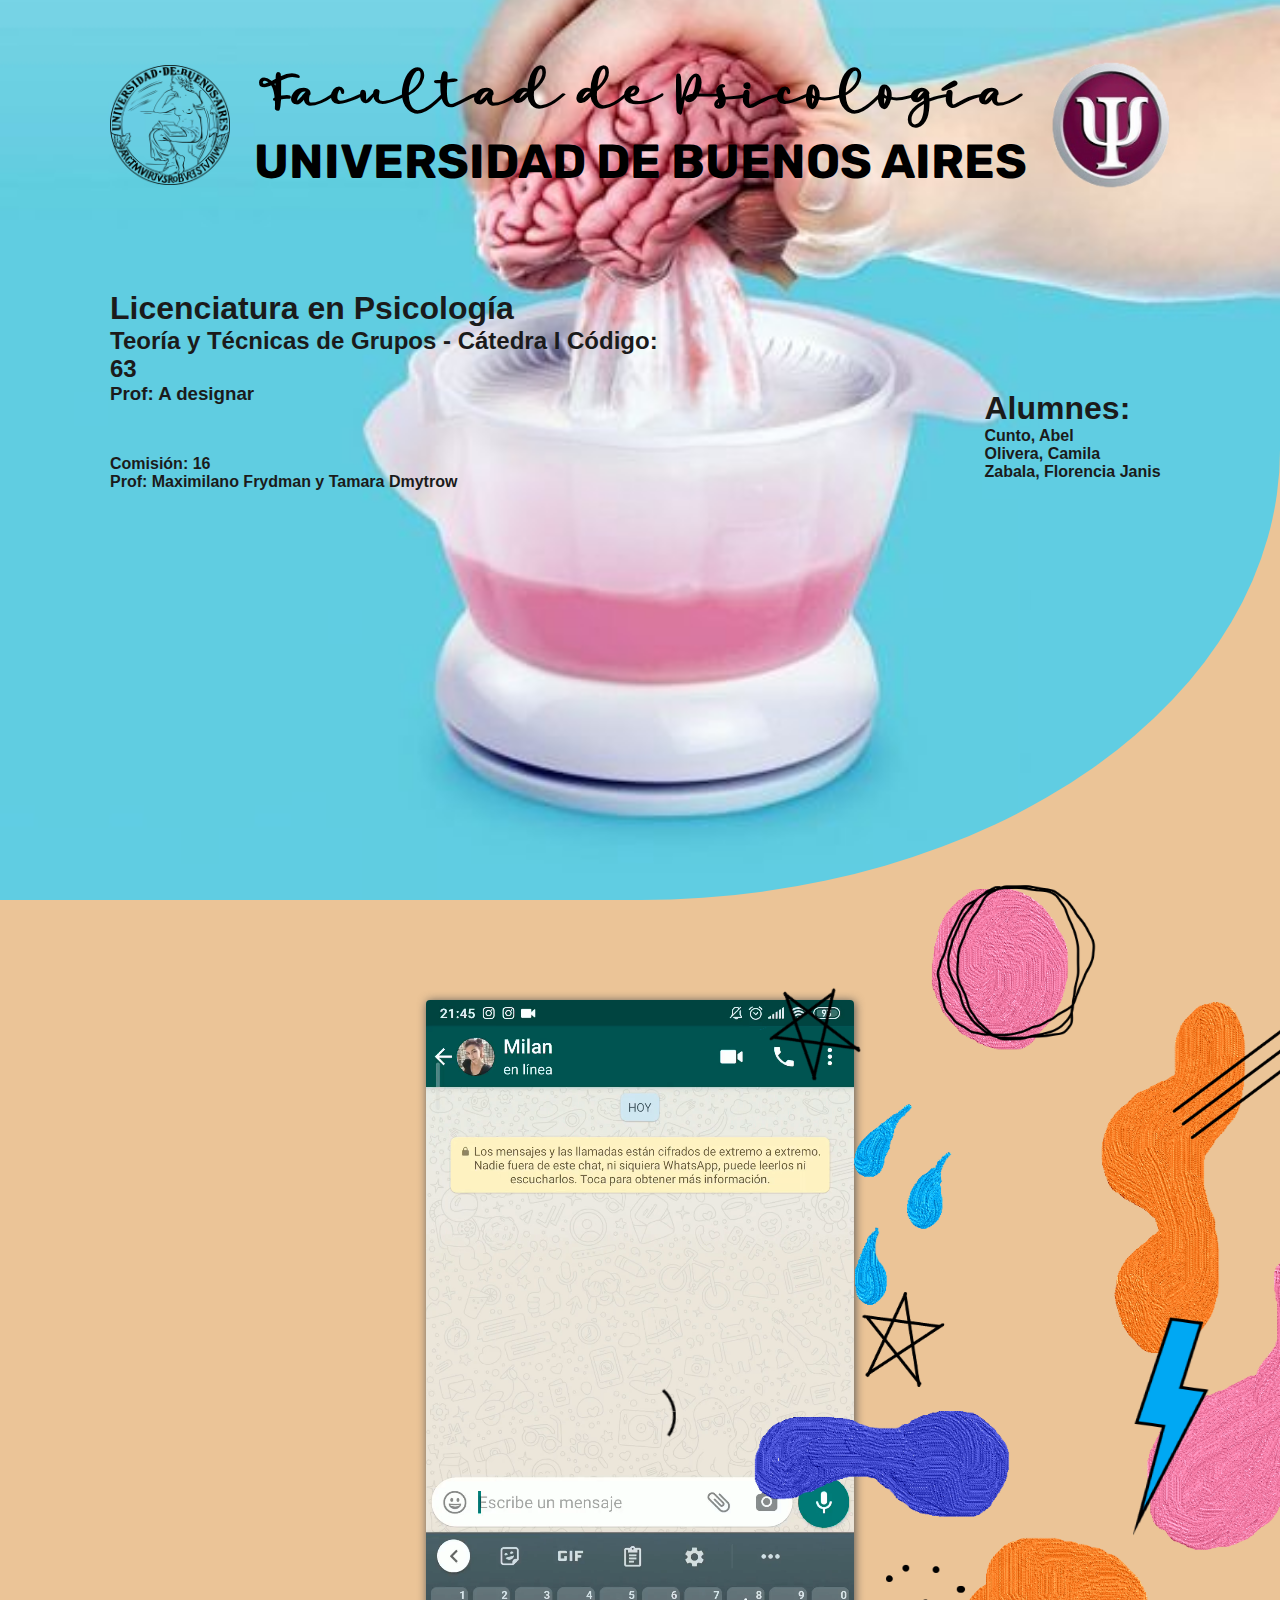
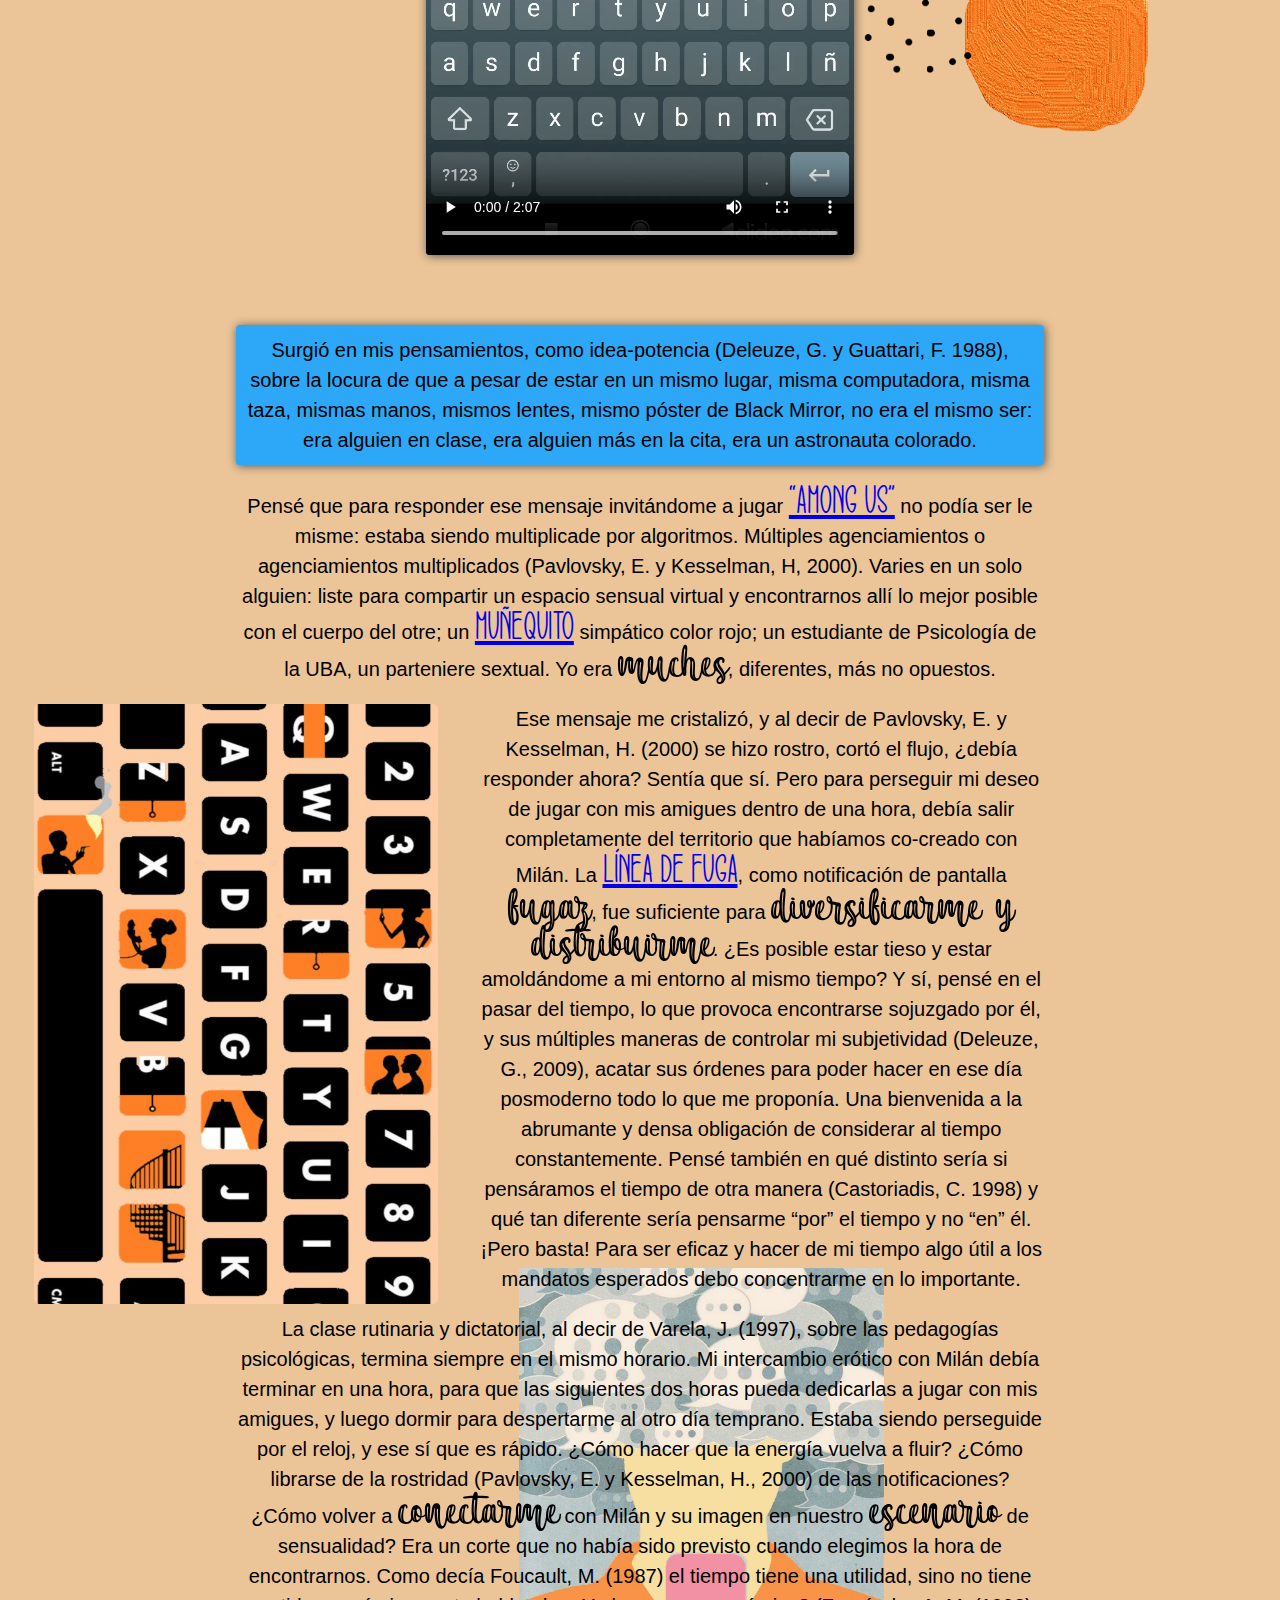
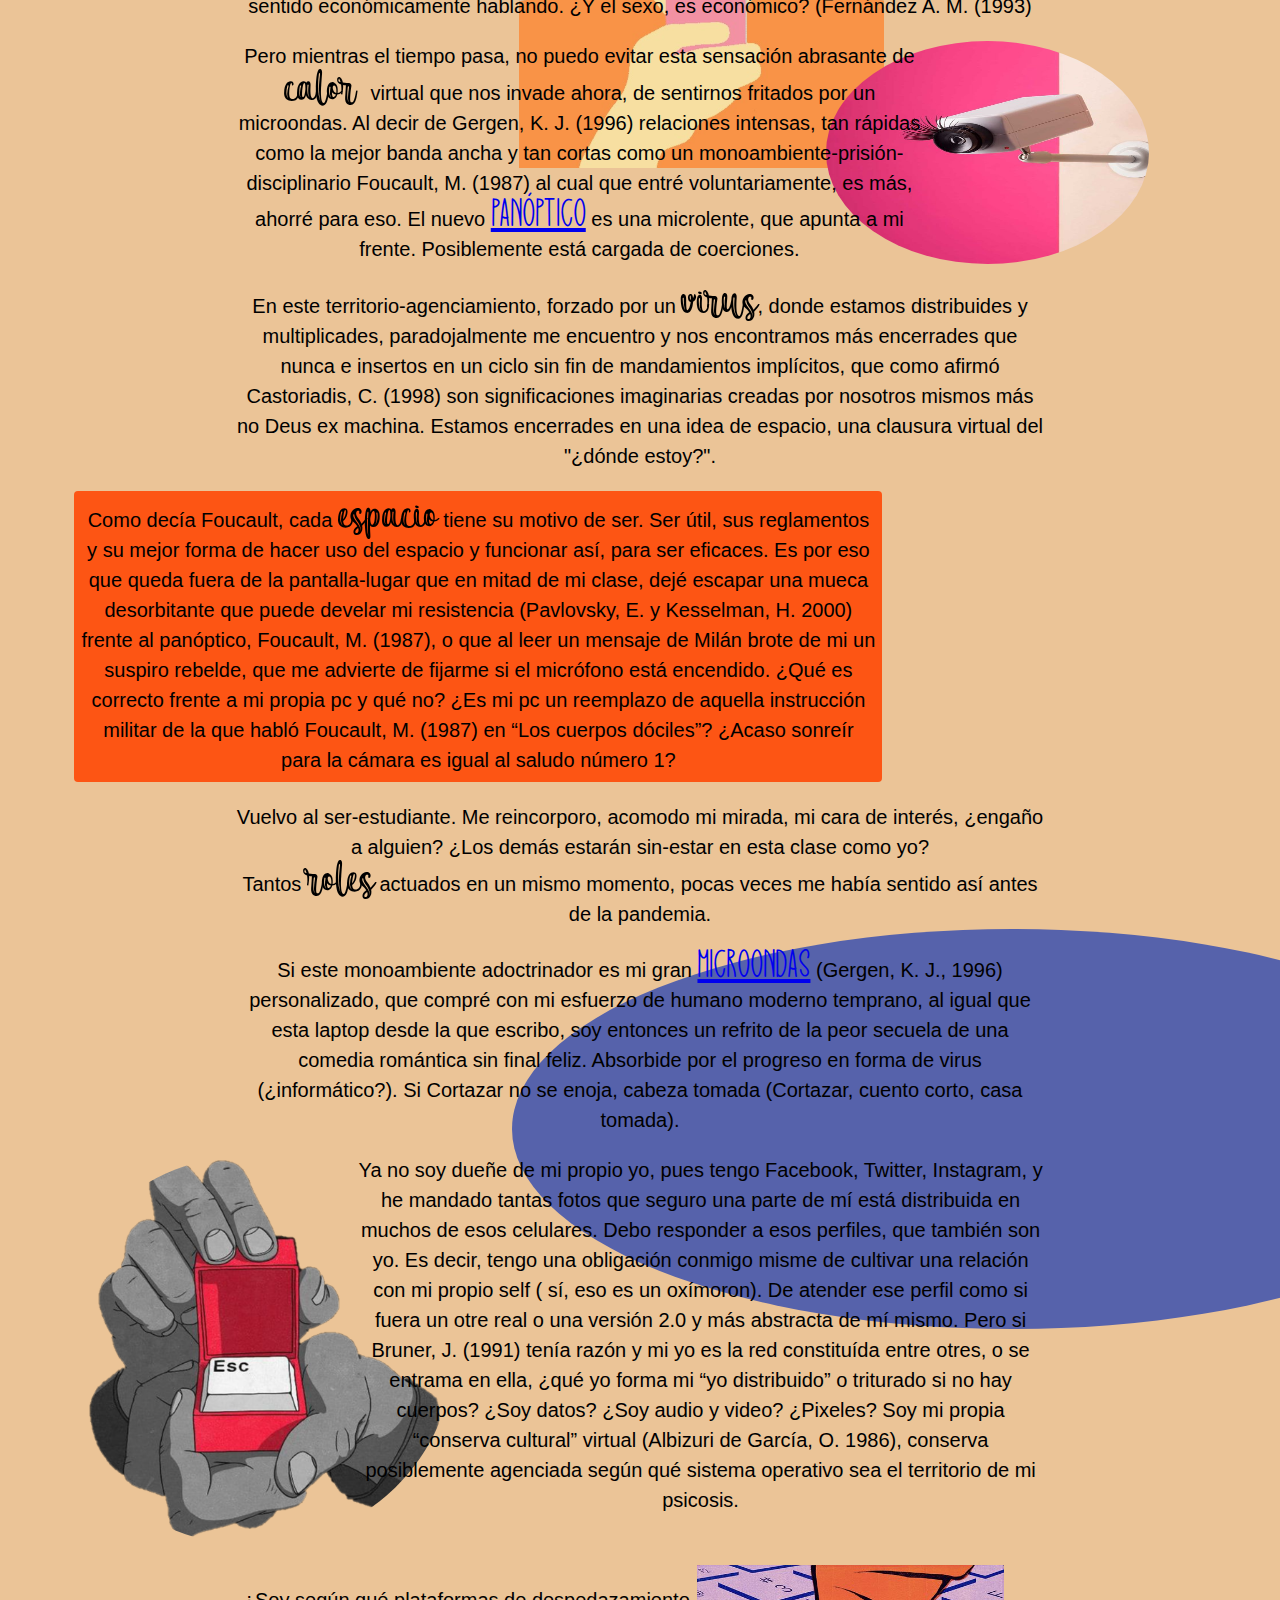
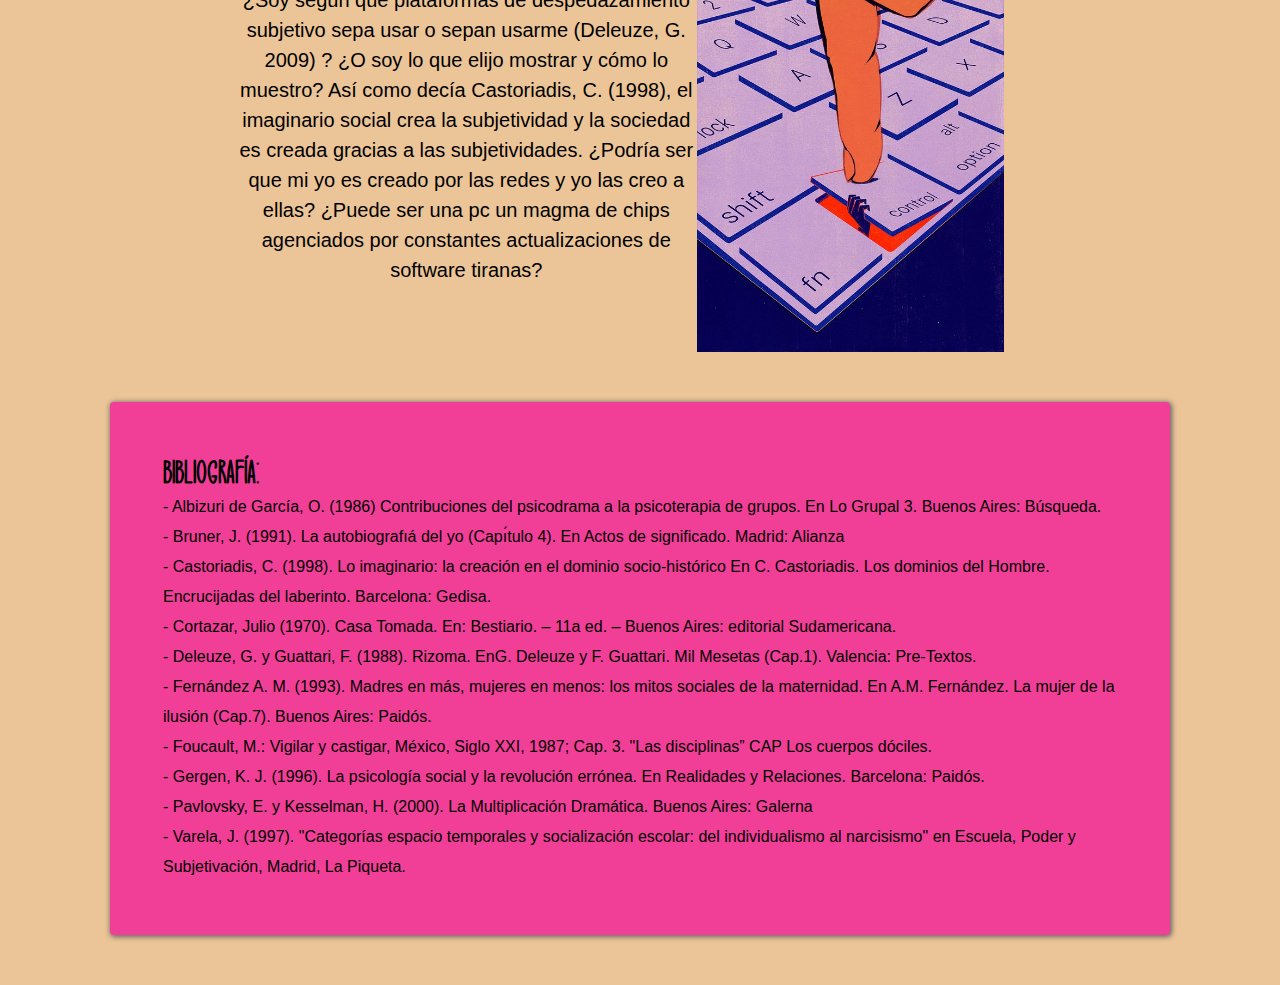
<file: index.html>
<!DOCTYPE html>
<html lang="en">
  <head>
    <meta charset="UTF-8" />
    <meta name="viewport" content="width=device-width, initial-scale=1.0" />
    <!-- Titulo -->
    <title>Las señoras de lo diverso</title>
    <!-- Estilo css -->
    <link rel="stylesheet" href="style.css" />
    <!-- fuentes -->
    <link href="https://fonts.googleapis.com/css2?family=Rubik:wght@600&display=swap"
      rel="stylesheet"/>
    <link href="https://fonts.googleapis.com/css2?family=Tajawal&display=swap" rel="stylesheet">
    <link href="https://fonts.googleapis.com/css2?family=Staatliches&display=swap" rel="stylesheet">
    <link href="https://fonts.googleapis.com/css2?family=Charmonman&display=swap" rel="stylesheet">
  </head>
  <body>
    <!-- Contenido principal -->
    <main>
      <div class="cabecera" id="cabecera">
        <div class="overlay">
          <!-- Navegador -->
          <nav>
            <ul>
              <li><a href="">Inicio</a></li>
              <li><a href="#alumnes">Alumnes</a></li>
              <li><a href="#datos-materia">Profesores</a></li>
              <li><a href="#bibliografia">Bibliografía</a></li>
            </ul>
          </nav>

          <div class="container" style="padding-top: 60px;">
            <!-- Caratula -->
            <div id="caratula">
              <img src="img/ubaicon.png" alt="" />
              <div class="caratula-facultad">
                <h1>Facultad de Psicología</h1>
                <h2>UNIVERSIDAD DE BUENOS AIRES</h2>
              </div>
              <img src="img/ubaiconviolet.png" alt="" />
            </div>
  
            <!-- datos de la materia -->
            <div class="datos-materia">
              <div class="catedra">
                <h1>Licenciatura en Psicología</h1>
                <h2>Teoría y Técnicas de Grupos - Cátedra I Código: 63</h2>
                <h3>Prof: A designar</h3>
  
                <ul>
                  <li>Comisión: 16</li>
                  <li>Prof: Maximilano Frydman y Tamara Dmytrow</li>
                </ul>
              </div>
              <div class="alumnes">
                <h1>Alumnes:</h1>
                <ul>
                  <li>Cunto, Abel</li>
                  <li>Olivera, Camila</li>
                  <li>Zabala, Florencia Janis</li>
                </ul>
              </div>
            </div>
          </div>
        </div>
      </div>

      <!-- Primera seccion -->
      <div class="seccion container" id="seccion1">
        <!-- conversacion -->
        <div class="chat">
          <video controls>
            <source src="img/chat-reducido.mp4" type="video/mp4">
          </video>
          
            <img src="img/fondo.png" alt="" class="chatfoto">

          
        </div>

        <div class="cuerpos container">
          <p id="primerparrafo">
            Surgió en mis pensamientos, como idea-potencia (Deleuze, G. y Guattari, F. 1988), sobre la locura de que a pesar de estar en un mismo lugar, misma computadora, misma taza, mismas manos, mismos lentes, mismo póster de Black Mirror, no era el mismo ser: era alguien en clase, era alguien más en la cita, era un astronauta colorado.
          </p>
          <p>
            Pensé que para responder ese mensaje invitándome a jugar  <a class="hipervinculo" target="_blank"     href="among.html">“Among Us”</a> no podía ser le misme: estaba siendo multiplicade por algoritmos. Múltiples agenciamientos o agenciamientos multiplicados (Pavlovsky, E. y Kesselman, H, 2000). Varies en un solo alguien: liste para compartir un espacio sensual virtual y  encontrarnos allí lo mejor posible con el cuerpo del otre; un <a class="hipervinculo" href="pensonaje.html" target="_blank" >muñequito</a> simpático color rojo; un estudiante de Psicología de la UBA, un parteniere sextual. Yo era <span class="link" id="muchos">muches</span>, diferentes, más no opuestos.
          </p>
          
          <div class="uno">
            <img id="teclado" src="img/teclado.jpg" alt="">
            <p>
              Ese mensaje me cristalizó, y al decir de Pavlovsky, E. y Kesselman, H. (2000) se hizo rostro, cortó el flujo, ¿debía responder ahora? Sentía que sí. Pero para perseguir mi deseo de jugar con mis amigues dentro de una hora, debía salir completamente del territorio que habíamos co-creado con Milán. La <a class="hipervinculo" target="blank" href="https://www.lanacion.com.ar/el-mundo/sexo-politica-zoom-coctel-antecedentes-mundo-nid2460261">línea de fuga</a>, como notificación de pantalla <span class="link" id="fuga" >fugaz</span>, fue suficiente para <span class="link" id="heterogeneo">diversificarme y distribuirme</span>. ¿Es posible estar tieso y estar amoldándome a mi entorno al mismo tiempo? Y sí, pensé en el pasar del tiempo, lo que provoca encontrarse sojuzgado por él, y sus múltiples maneras de controlar mi subjetividad (Deleuze, G., 2009), acatar sus órdenes para poder hacer en ese día posmoderno todo lo que me proponía. Una bienvenida a la abrumante y densa  obligación de considerar al tiempo constantemente. Pensé también en qué distinto sería si pensáramos el tiempo de otra manera (Castoriadis, C. 1998) y qué tan diferente sería pensarme “por” el tiempo y no “en” él. ¡Pero basta! Para ser eficaz y hacer de mi tiempo algo útil a los mandatos esperados debo concentrarme en lo importante.
              </p>
          </div>
          <div class="medio">
              <p>
                La clase rutinaria y dictatorial, al decir de Varela, J. (1997), sobre las pedagogías psicológicas,  termina siempre en el mismo horario. Mi intercambio erótico con Milán debía terminar en una hora, para que las siguientes dos horas pueda dedicarlas a jugar con mis amigues, y luego dormir para despertarme al otro día temprano. Estaba siendo perseguide por el reloj, y ese sí que es rápido. ¿Cómo hacer que la energía vuelva a fluir? ¿Cómo librarse de la rostridad (Pavlovsky, E. y Kesselman, H., 2000) de las notificaciones? ¿Cómo volver a <span class="link" id="milan">conectarme</span> con Milán y su imagen en nuestro <span class="link" id="territorio" >escenario</span> de sensualidad? Era un corte que no había sido previsto cuando elegimos la hora de encontrarnos. Como decía Foucault,  M. (1987) el tiempo tiene una utilidad, sino no tiene sentido económicamente hablando. ¿Y el sexo, es económico?  (Fernández A. M. (1993) 
              </p>
              <img src="img/mensajes.jpg" alt="">
          </div>
          <div class="dos"> 
            <img src="img/camara2.jpg" alt="">
            <p>
              Pero mientras el tiempo pasa, no puedo evitar esta sensación abrasante de <span class="link" id="caldeamiento">calor </span>virtual que nos invade ahora, de sentirnos fritados por un microondas. Al decir de Gergen, K. J. (1996) relaciones intensas, tan rápidas como la mejor banda ancha y tan cortas como un monoambiente-prisión-disciplinario Foucault, M. (1987) al cual que entré voluntariamente, es más, ahorré para eso. El nuevo  <a class="hipervinculo" target="_blank" href="camara.html">panóptico</a> es una microlente, que apunta a mi frente. Posiblemente está cargada de coerciones.
            </p>
          </div>
            <p>
              En este territorio-agenciamiento, forzado por un <span class="link" id="virus">virus</span>, donde estamos distribuides y multiplicades, paradojalmente me encuentro y nos encontramos más encerrades que nunca e insertos en un ciclo sin fin de mandamientos implícitos, que como afirmó Castoriadis, C. (1998) son significaciones imaginarias creadas por nosotros mismos más no Deus ex machina. Estamos encerrades en una idea de espacio, una clausura virtual del "¿dónde estoy?".
            </p>
            <p class="p">
              Como decía Foucault, cada <span id="escenario" class="link" >espacio</span> tiene su motivo de ser. Ser útil, sus reglamentos y su mejor forma de hacer uso del espacio y funcionar así, para ser eficaces. Es por eso que queda fuera de la pantalla-lugar que en mitad de mi clase, dejé escapar una mueca desorbitante que puede develar mi resistencia (Pavlovsky, E. y Kesselman, H. 2000) frente al panóptico, Foucault, M. (1987), o que al leer un mensaje de Milán brote de mi un suspiro rebelde, que me advierte de fijarme si el micrófono está encendido. ¿Qué es correcto frente a mi propia pc y qué no? ¿Es mi pc un reemplazo de aquella instrucción militar de la que habló Foucault, M. (1987) en “Los cuerpos dóciles”? ¿Acaso sonreír para la cámara es igual al saludo número 1?

            </p>
            <p>
              Vuelvo al ser-estudiante. Me reincorporo, acomodo mi mirada, mi cara de interés, ¿engaño a alguien? ¿Los demás estarán sin-estar en esta clase como yo?
              <br>
              Tantos <span class="link" id="roles">roles</span> actuados en un mismo momento, pocas veces me había sentido así antes de la pandemia.
              <div class="cuadrado"></div>
            </p>
            <p>
              Si este monoambiente adoctrinador es mi gran <a class="hipervinculo" target="blank" href="recetarizoma.html">microondas</a> (Gergen, K. J., 1996) personalizado, que compré con mi esfuerzo de humano moderno temprano, al igual que esta laptop desde la que escribo, soy entonces un refrito de la peor secuela de una comedia romántica sin final feliz. Absorbide por el progreso en forma de virus (¿informático?). Si Cortazar no se enoja, cabeza tomada (Cortazar, cuento corto, casa tomada).
            </p>
          <div class="ultima">
            <img src="img/esc.png" alt="">
            <p>
              Ya no soy dueñe de mi propio yo, pues tengo Facebook, Twitter, Instagram, y he mandado tantas fotos que seguro una parte de mí está distribuida en muchos de esos celulares. Debo responder a esos perfiles, que también son yo. Es decir, tengo una obligación conmigo misme de cultivar una relación con mi propio self ( sí, eso es un oxímoron). De atender ese perfil como si fuera un otre real o una versión 2.0 y más abstracta de mí mismo. Pero si Bruner, J. (1991) tenía razón y mi yo es la red constituída entre otres, o se entrama en ella, ¿qué yo forma mi “yo distribuido” o triturado si no hay cuerpos? ¿Soy datos? ¿Soy audio y video? ¿Pixeles? Soy mi propia “conserva cultural” virtual (Albizuri de García, O. 1986), conserva posiblemente agenciada según qué sistema operativo sea el territorio de mi psicosis.
              
              <br>
              <br>
            </p>
          </div>
          <div class="ultimoultimo">
            <p>
              ¿Soy según qué plataformas de despedazamiento subjetivo sepa usar o sepan usarme (Deleuze, G. 2009) ?  ¿O soy lo que elijo mostrar y cómo lo muestro? Así como decía Castoriadis, C. (1998), el imaginario social crea la subjetividad y la sociedad es creada gracias a las subjetividades. ¿Podría ser que mi yo es creado por las redes y yo las creo a ellas? ¿Puede ser una pc un magma de chips agenciados por constantes actualizaciones de software tiranas? 
            </p>
              <img src="img/control.jpg" alt="">
            </div>
            
        </div>
      </div>

      <div class="container">
        <div class="bibliografia" id="bibliografia">
          <h1>Bibliografía:</h1>
          <ul>
            <li>
              - Albizuri de García, O. (1986) Contribuciones del psicodrama a la psicoterapia de grupos. En Lo Grupal 3. Buenos Aires: Búsqueda.
            </li>
            <li>
              -  Bruner, J. (1991). La autobiografıá del yo (Capı́tulo 4). En Actos de significado. Madrid: Alianza
            </li>
            <li>
              -  Castoriadis, C. (1998). Lo imaginario: la creación en el dominio socio-histórico En C. Castoriadis. Los dominios del Hombre. Encrucijadas del laberinto. Barcelona: Gedisa.
            </li>
            <li>
              -  Cortazar, Julio (1970). Casa Tomada. En: Bestiario. – 11a ed. – Buenos Aires: editorial Sudamericana.
            </li>
            <li>
              -  Deleuze, G. y Guattari, F. (1988). Rizoma. EnG. Deleuze y F. Guattari. Mil Mesetas (Cap.1).
              Valencia: Pre-Textos.
            </li>
            <li>
              -  Fernández A. M. (1993). Madres en más, mujeres en menos: los mitos sociales de la maternidad. En A.M. Fernández. La mujer de la ilusión (Cap.7). Buenos Aires: Paidós.
            </li>
            <li>
              -  Foucault, M.: Vigilar y castigar, México, Siglo XXI, 1987; Cap. 3. "Las disciplinas” CAP Los cuerpos dóciles.
            </li>
            <li>
              -   Gergen, K. J. (1996). La psicología social y la revolución errónea. En Realidades y Relaciones. Barcelona: Paidós.
            </li>
            <li>
              -   Pavlovsky, E. y Kesselman, H. (2000). La Multiplicación Dramática. Buenos Aires: Galerna
            </li>
            <li>
              -   Varela, J. (1997). "Categorías espacio temporales y socialización escolar: del individualismo al narcisismo" en Escuela, Poder y Subjetivación, Madrid, La Piqueta.
            </li>
          </ul>
        </div>
      </div>
    </main>

    <section id="propagandas" class="propagandas">
      <img class="virus" src="img/Propagandas/virus.png" alt="" />
      <img class="download" src="img/Propagandas/download.png" alt="" />
      <img class="error" src="img/Propagandas/error.png" alt="" />
      <img class="ganaste" src="img/Propagandas/ganaste.jpg" alt="" />
      <img class="congratulations" src="img/Propagandas/congratulations.jpg" alt=""/>
      <img class="kimkardashian" src="img/Propagandas/kimkardashian.jpg" alt=""/>
      <div class="cartelito">
        <p>Saturado de tanta virtualidad?</p>
        <button id="button-close">Seguir leyendo el trabajo</button>
      </div>
    </section>

    <script src="main.js"></script>
  </body>
</html>
</file>
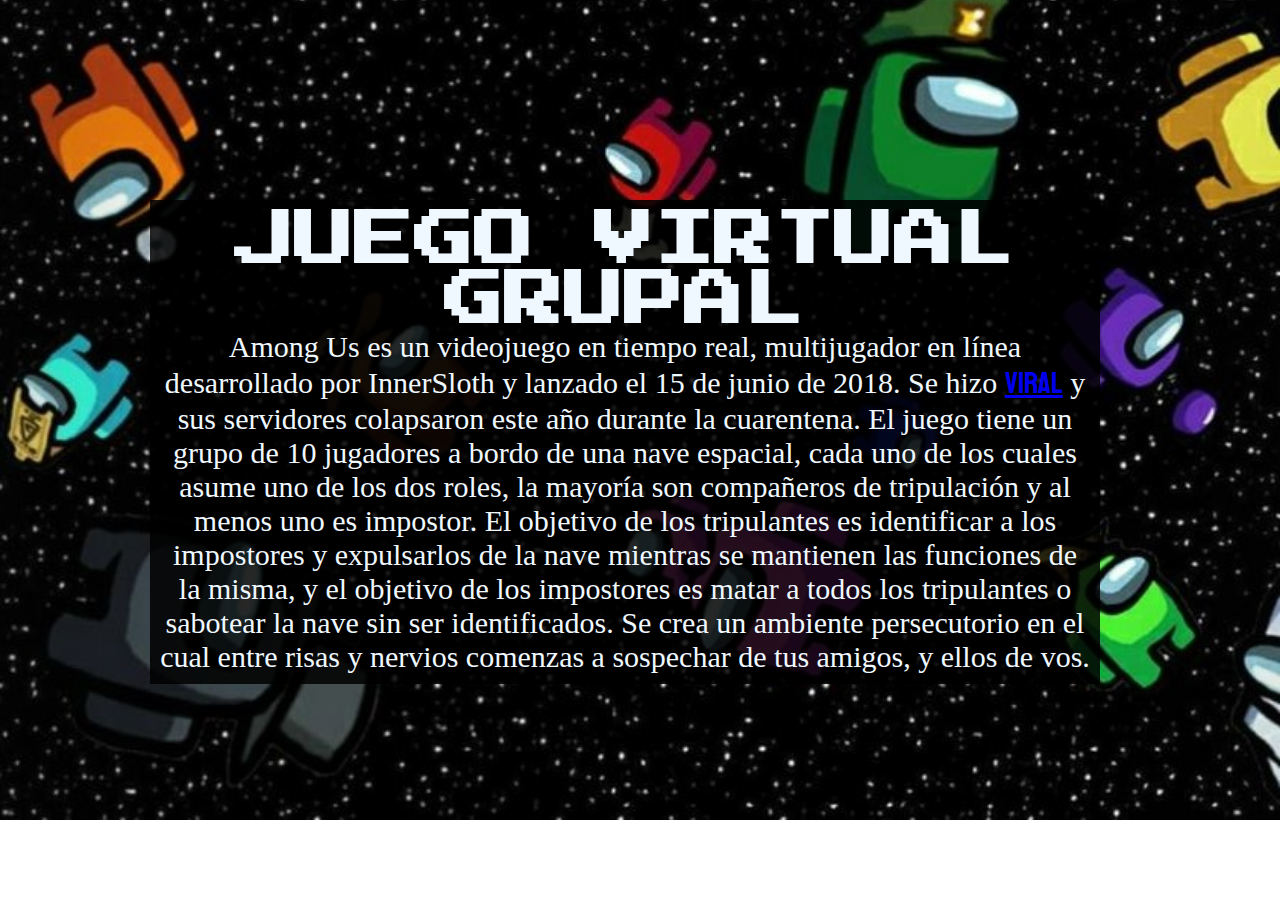
<file: among.html>
<!DOCTYPE html>
<html lang="en">
<head>
    <meta charset="UTF-8">
    <meta name="viewport" content="width=device-width, initial-scale=1.0">
    <link href="https://fonts.googleapis.com/css2?family=Staatliches&display=swap" rel="stylesheet">
    <link href="https://fonts.googleapis.com/css2?family=Press+Start+2P&display=swap" rel="stylesheet">
    <style>
        * { 
            padding: 0;
            margin: 0;
        }
        body {
            max-width: 1100px;
            background-image: url(img/among.jpg);
            background-size: cover;
            background-position: center;
            background-repeat: no-repeat;
        }
        .texto {
            background: rgba(0, 0, 0, 0.849);
            text-align: center;
            font-size: 30px;
            justify-content: center;
            margin-top: 200px;
            margin-left: 150px;
            margin-bottom: 100px;
            color: aliceblue;
            padding: 10px;

        }
        .texto h1 {
            font-family: 'Press Start 2P', cursive; 
        }
        .texto .hipervinculo {
            font-family: 'Staatliches', cursive;
        }
    </style>
    <title>Impostor</title>
</head>
<body>
    <div class="texto">
        <h1> JUEGO VIRTUAL GRUPAL </h1>
        <p>
            Among Us es un videojuego en tiempo real, multijugador en línea desarrollado por InnerSloth y lanzado el 15 de junio de 2018. Se hizo <a class="hipervinculo" href="index.html#virus" id="link">viral</a> y sus servidores colapsaron este año durante la cuarentena. El juego tiene un grupo de 10 jugadores a bordo de una nave espacial, cada uno de los cuales asume uno de los dos roles, la mayoría son compañeros de tripulación y al menos uno es impostor. El objetivo de los tripulantes es identificar a los impostores y expulsarlos de la nave mientras se mantienen las funciones de la misma, y el objetivo de los impostores es matar a todos los tripulantes o sabotear la nave sin ser identificados. Se crea un ambiente persecutorio en el cual entre risas y nervios comenzas a sospechar de tus amigos, y ellos de vos.
        </p> 
   </div>
   <script src="main.js"></script>
</body>
</html>
</file>
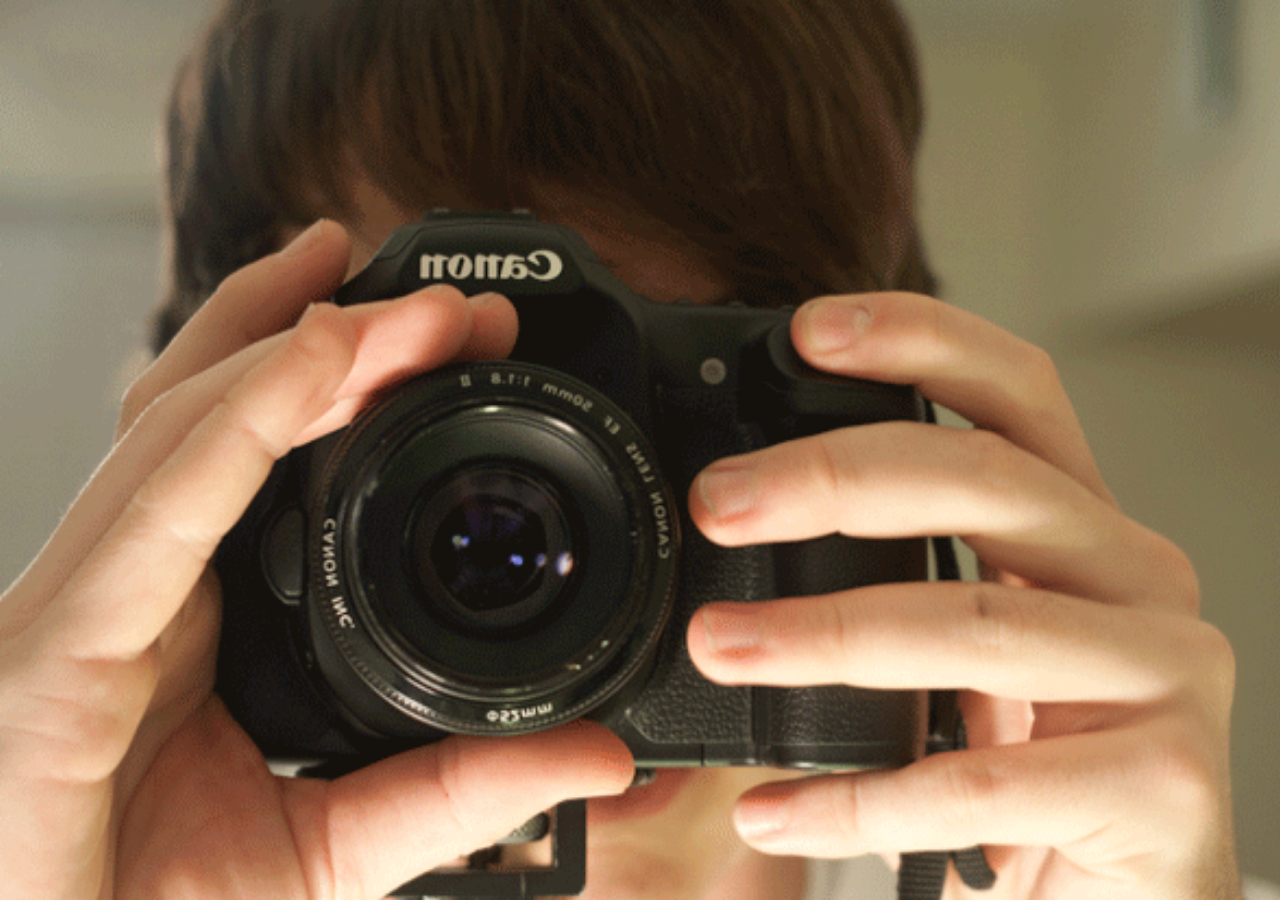
<file: camara.html>
<!DOCTYPE html>
<html lang="en">
<head>
    <meta charset="UTF-8">
    <meta name="viewport" content="width=device-width, initial-scale=1.0">
    <title>I see you</title>
    <style>
        * { 
            padding: 0;
            margin: 0;
        }
        .camara {
            height: 100vh;
            width: 100%;
            background-image: url(img/camara.gif);
            background-size: cover;
            background-repeat: no-repeat;
            background-position: center;
        }
    </style>
</head>
<body>
    <div class="camara"></div>
</body>
</html>
</file>
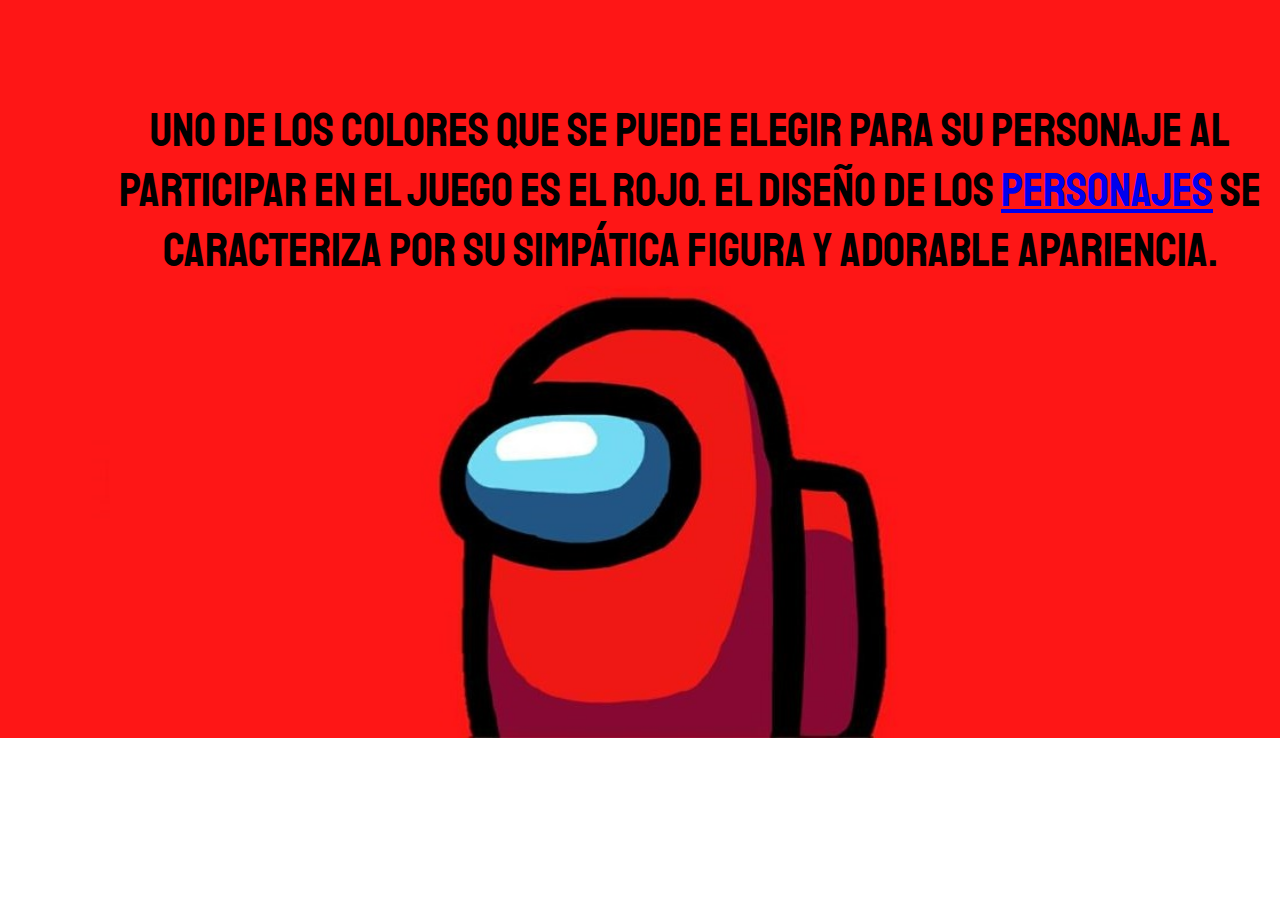
<file: pensonaje.html>
<!DOCTYPE html>
<html lang="en">
<head>
    <meta charset="UTF-8">
    <meta name="viewport" content="width=device-width, initial-scale=1.0">
    <link href="https://fonts.googleapis.com/css2?family=Staatliches&display=swap" rel="stylesheet">
    <link href="https://fonts.googleapis.com/css2?family=Press+Start+2P&display=swap" rel="stylesheet">
    <style>
        body {
            background-image: url(img/rojo.jpg);
            background-size: cover;
            background-position:center;
            background-repeat: no-repeat;
        }
        .texto {
            text-align: center;
            justify-content: center;
            margin-top: 100px;
            margin-left: 100px;
            font-size: 3em;
            font-family: 'Staatliches', cursive;
        }

    </style>
    <title>Among Us</title>
    
</head>
<body>
    <div class="texto">
         <p>
            Uno de los colores que se puede elegir para su personaje al participar en el juego es el rojo. El diseño de los <a href="index.html#muchos">personajes</a> se caracteriza por su simpática figura y adorable apariencia.

        </p>
    </div>
</body>
</html>
</file>
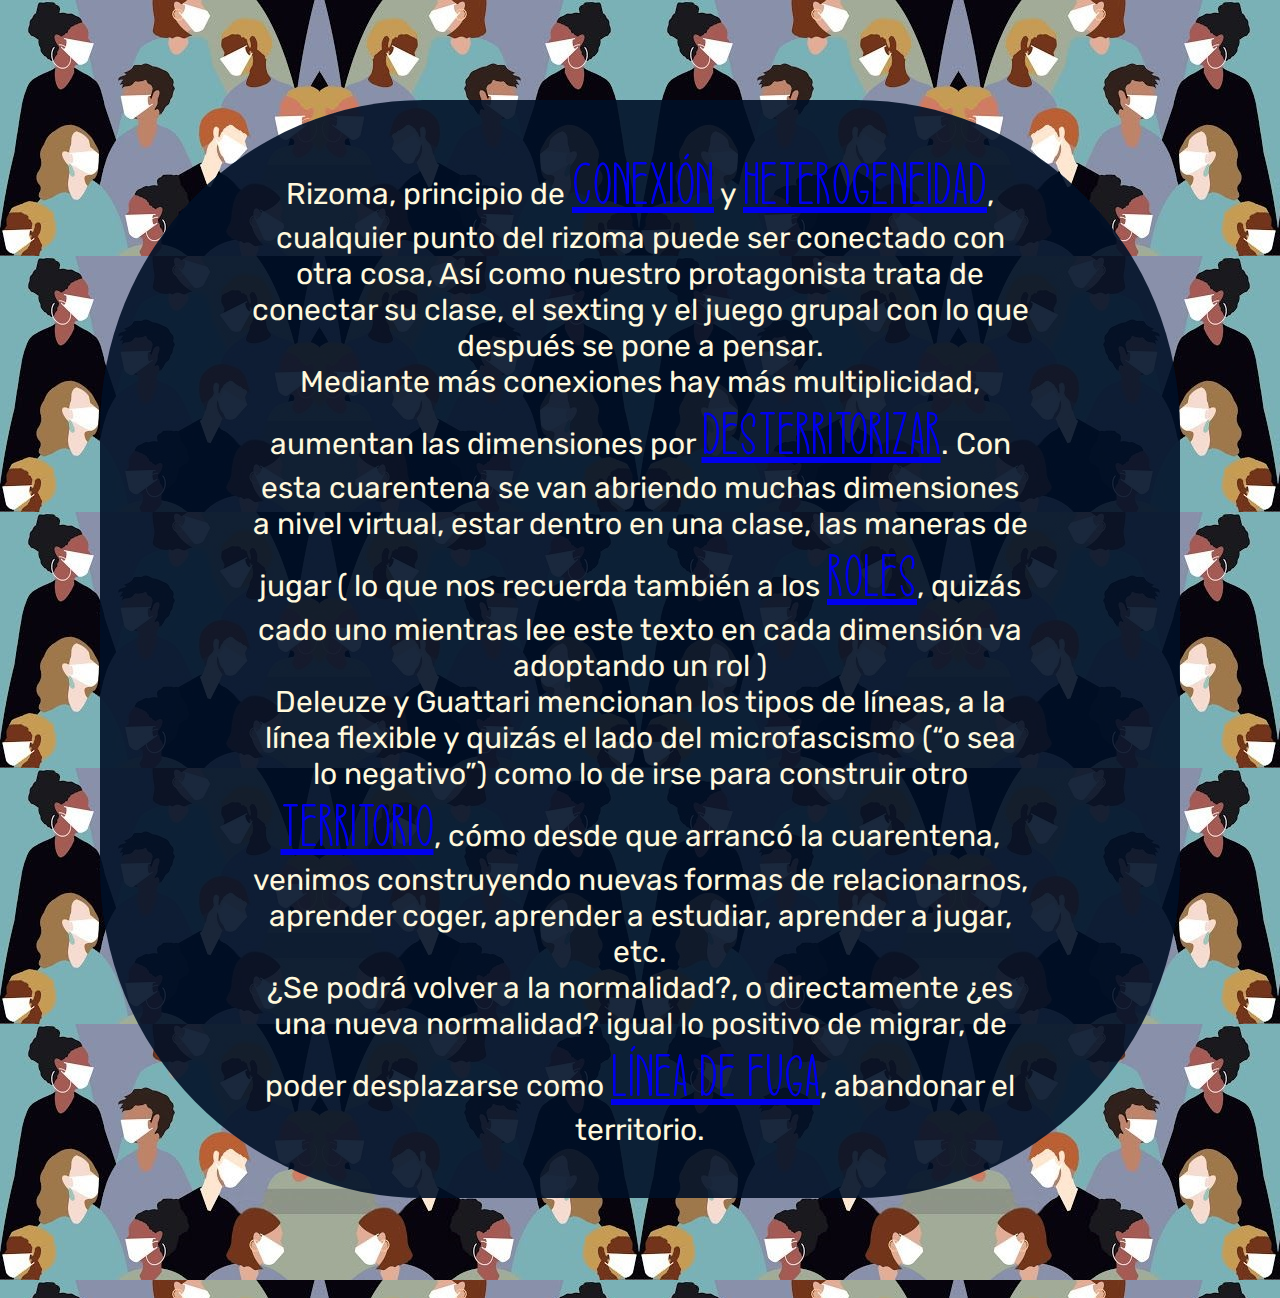
<file: rizoma.html>
<!DOCTYPE html>
<html lang="en">
<head>
    <meta charset="UTF-8">
    <meta name="viewport" content="width=device-width, initial-scale=1.0">
    <link href="https://fonts.googleapis.com/css2?family=Rubik:wght@600&display=swap"

    rel="stylesheet"/>
    <title>RIZOMATICO</title>
    <style>
        * {
            padding: 0;
            margin: 0;
        }
        body {
            background-image: url(img/grupalidad.jpg);
        }
        .rizoma {
            background-color: rgba(0, 16, 39, 0.897);
            border-radius: 30%;
            margin: 100px;
        }
        p {
            padding: 50px;
            margin: 100px;
            text-align: center;
            justify-content: center;
            font-size: 30px;
            color: cornsilk;
            font-family: "Rubik", sans-serif;
        }
       @font-face {
            font-family: "joy";
            src: url(font/joy.ttf);
        }
       .hipervinculo {
             font-family: "joy";
             font-size: 2em;
        }
        .hipervinculo:hover {
             color: rgb(255, 94, 0);
  
        }
    </style>
</head>
<body>
    <div class="rizoma">
     <p>    Rizoma, 
        principio de <a class="hipervinculo" href="index.html#milan">conexión</a> y <a class="hipervinculo" href="index.html#heterogeneo">heterogeneidad</a>, cualquier punto del rizoma puede ser conectado con otra cosa,
        Así como nuestro protagonista trata de conectar su clase, el sexting y el juego grupal con lo que después se pone a pensar. 
        <br>
        Mediante más conexiones hay más multiplicidad, aumentan las dimensiones por <a class="hipervinculo" href="index.html#territorio">desterritorizar</a>. 
        Con esta cuarentena se van abriendo muchas dimensiones a nivel virtual, estar dentro en una clase, las maneras de jugar ( lo que nos recuerda también  a los <a class="hipervinculo" href="index.html#roles">roles</a>, quizás cado  uno mientras lee este texto en cada dimensión va adoptando un rol ) 
        <br>
        Deleuze y Guattari mencionan los tipos de líneas, a la línea flexible y quizás el lado del microfascismo (“o sea lo negativo”) como lo de irse para construir otro <a class="hipervinculo" href="index.html#escenario">territorio</a>, cómo desde que arrancó la cuarentena, venimos construyendo nuevas formas de relacionarnos, aprender coger, aprender a estudiar, aprender a jugar, etc. 
        <br>
        ¿Se podrá volver a la normalidad?, o directamente ¿es una nueva normalidad?  igual lo positivo de migrar, de poder desplazarse como <a class="hipervinculo" href="indes.html#fuga">línea de fuga</a>, abandonar el territorio. 
        </p>
    </div>
</body>
</html>
</file>
<file: style.css>
* {
  padding: 0;
  margin: 0;
  box-sizing: border-box;
  scroll-behavior: smooth;
}
p {
  line-height: 30px;
}
@font-face {
  font-family: "mangosalsa";
  src: url(font/mangosalsa.ttf);
}
@font-face {
  font-family: "joy";
  src: url(font/joy.ttf);
}
@font-face {
  font-family: "sushi";
  src: url(font/Sushi\ King\ -Personal\ Use.otf);
}
body {
  background-color:rgb(235,196,151);
  font-family: 'Tajawal', sans-serif;
  width: 100%;
  overflow-x: hidden;
}

/* Navegador */
nav {
  margin: 0 auto;
  position: fixed;
  top: 0;
  left: 0;
  width: 100%;
  background-color: rgb(61, 228, 205);
  display: none;
}
nav ul {
  display: flex;
  list-style: none;
  height: 60px;
  padding: 0 20px;
  align-items: center;
  justify-content: flex-end;
  max-width: 1100px;
  margin: 0 auto;
}
nav ul li {
  padding-left: 10px;
}
nav ul li a {
  text-decoration: none;
  color: rgb(27, 27, 27);
  font-size: 20px;
  transition: all 0.5s;
  font-family: Tahoma;
}
nav ul li a:hover {
  color: rgb(247, 149, 234);
}

/* Caratula */
.cabecera {
  background-image: url(img/cerebro.jpg);
  background-size: cover;
  background-repeat: no-repeat;
  background-position: center;
  min-height: 100vh;
  border-radius: 0 0 50% 0;
}
.container {
  max-width: 1100px;
  margin: 0 auto;
  font-family: 'Ubuntu', sans-serif;
  padding: 0 20px;
}
#caratula {
  display: flex;
  align-items: center;
  justify-content: space-between;
  margin-bottom: 50px;
}
#caratula img {
  width: 100%;
  max-width: 120px;
  height: auto;
}
#caratula .caratula-facultad {
  display: flex;
  flex-direction: column;
  justify-content: center;
  align-items: center;
  color: rgb(27, 27, 27) e;
}
.caratula-facultad h1 {
  font-family: "mangosalsa";
  font-size: 4em;
}
.caratula-facultad h2 {
  font-family: "Rubik", sans-serif;
  font-size: 3em;
}
.datos-materia {
  display: flex;
  width: 100%;
  height: 350px;
  font-weight: bold;
}
.catedra {
  width: 60%;
  max-height: 300px;
  color: rgb(27, 27, 27);
  margin-top: 50px;
}
.catedra ul {
  list-style: none;
  margin-top: 50px;
}
.alumnes {
  width: 20%;
  color: rgb(27, 27, 27);
  margin-top: 150px;
  margin-left: 30%;
}
.alumnes ul {
  list-style: none;
}

/* Chat */
.chat {
  display: flex;
  justify-content: center;
  align-items: center;
  position: relative;
}
.chat video {
  box-shadow: 1px 1px 10px #555;
  border-radius: 4px;
  width: auto;
  height: 95vh;
  margin-bottom: 50px;
}
.chat .chatfoto {
  width: auto !important;
  height: 100% !important;
  position: absolute;
  top: -15%;
  right: -15%;

}

/* Primera Seccion */
.link {
  font-family: "sushi";
  font-size: 3em;
}
.link:hover {
  color: rgb(81, 160, 212);
}
.hipervinculo {
  font-family: "joy";
  font-size: 2em;
}
.hipervinculo:hover {
  color: rgb(255, 94, 0);
  
}
.seccion {
  text-align: center;
}
#seccion1 {
  width: 100%;
  height: auto;
  align-items: center;
  justify-content: space-around; 
  margin-bottom: 50px;
  margin-top: 100px;
}
#seccion1 img {
  width: 40%;
  height: auto;
}
#seccion1 .cuerpos {
  width: 80%;
  font-size: 20px;
}
#seccion1 .cuerpos p {
  margin-top: 20px;
}
.cuerpos #primerparrafo {
  background-color: rgb(45, 167, 248);
  border-radius: 4px;
  padding: 10px;
  box-shadow: 1px 1px 10px #555;
}
.uno {
  display: flex;
  align-items: center;
  width: 100%;
  padding-left: 30%;
  position: relative;
  margin-top: 20px;
}
.uno #teclado {
  width: 50% !important;
  height: 600px !important;
  position: absolute;
  top: 0;
  right: 75%;
  border-radius: 5px;
}
.uno p {
  margin-top: 0 !important;
}
.medio {
  position: relative;
}
.medio img {
  width: auto !important;
  height: 500px !important;
  position: absolute;
  top: -15%;
  left: 35%;
  z-index: -1;
  opacity: 0.7;
}

.dos {
  display: flex;
  align-items: center;
  width: 100%;
  padding-right: 15%;
  position: relative;
  margin-top: 20px;
}
.dos img {
  width: 40% !important;
  height: 100% !important;
  position: absolute;
  top: 0;
  left: 73%;
  border-radius: 50%;
  z-index: -1;
}
.dos p {
  margin-top: 0 !important;
}
.p {
  position: relative; 
  right: 20%;
  background-color: rgba(255, 68, 0, 0.87);
  border-radius: 4px;
  padding: 7px;

}
.cuadrado {
  width: 1000px;
  height: 400px;
  position: absolute;
  left: 40%;
  background-color: rgb(86,98,171);
  border-radius: 50%;
  z-index: -1;
}
.ultima {
  display: flex;
  align-items: center;
  width: 100%;
  padding-left: 15%;
  position: relative;
  margin-top: 20px;
}
.ultima img {
  width: 50% !important;
  height: 100% !important;
  position: absolute;
  top: 0;
  right: 73%;
  border-radius: 50%;
  z-index: -1;
}
.ultima p {
  margin-top: 0 !important;
}
.ultimoultimo {
  display: flex;
  width: 100%;
  padding-right: 5%;
  position: relative;
  margin-top: 20px;
}
.ultimoultimo .img {
  width: auto;
  height: 500px;
  position: absolute;
  left: 70%;
  z-index: -1;
}

/* Bibliografía */
.bibliografia {
  margin-top: 50px;
  padding-top: 5%;
  padding-left: 5%;
  padding-right: 5%;
  padding-bottom: 5%;
  box-shadow: 1px 1px 5px 1px #666;
  border-radius: 4px;
  margin-bottom: 50px;
  background-color: rgb(241, 63, 152);
}
.bibliografia h1 {
  font-family: "joy";
  font-size: 2em;
}
.bibliografia h1:hover {
  color: rgb(81, 160, 212);
}
.bibliografia ul {
  line-height: 30px;
  list-style: none;
}

/* Propagandas */
.propagandas {
  visibility: hidden;
  opacity: 0;
  transition: all 0.4s;
}
.propagandas .cartelito {
  position: fixed;
  left: 50%;
  top: 50%;
  transform: translate(-50%,-50%);
  background: white;
  border-radius: 5px;
  padding: 20px;
  min-height: 30vh;
  min-width: 50vw;
  display: flex;
  flex-direction: column;
  justify-content: space-around;
  align-items: center;
  box-shadow: 1px 1px 5px #555;
  animation: titilar 1s ease-in infinite;
  transition: all 0.6s;
  visibility: hidden;
  opacity: 0;
}
.prop-activas .cartelito {
  transition-delay: 0.6s;
  visibility: visible;
  opacity: 1;
}
@keyframes titilar {
  0% {
    background: white;
    min-height: 30vh;
    min-width: 50vw;
  }
  50% {
    background: #ddd;
    min-height: 31vh;
    min-width: 51vw;
  }
  100% {
    background: white;
    min-height: 30vh;
    min-width: 50vw;
  }
}
.propagandas .cartelito p{
  font-size: 20px;
}
.propagandas .cartelito button {
  padding: 15px;
  outline: none;
  border: none;
  background: green;
  color: white;
  border-radius: 8px;
  font-size: 20px;
  cursor: pointer;
}
.propagandas img {
  transition: all 0.5s;
}
.propagandas .virus {
  position: absolute;
  width: 40%;
  height: auto;
  top: 0%;
  left: 10%;
}
.propagandas .download {
  position: absolute;
  width: 20%;
  height: auto;
  top: 0%;
  right: 0%;
}
.propagandas .kimkardashian {
  position: absolute;
  width: auto;
  height: 30%;
  bottom: 0%;
  right: 0%;
}
.propagandas .error {
  position: absolute;
  width: 20%;
  height: auto;
  bottom: 0%;
  left: 15%;
}
.propagandas .ganaste {
  position: absolute;
  width: 20%;
  height: auto;
  top: 0;
  left: 0;
}
.propagandas .congratulations {
  position: absolute;
  width: 30%;
  height: auto;
  top: 5%;
  left: 0%;
}
.prop-activas {
  position: fixed;
  top: 0;
  left: 0;
  height: 100vh;
  width: 100%;
  visibility: visible;
  opacity: 1;
}
.prop-activas .virus {
  position: absolute;
  width: 40%;
  height: auto;
  top: 10%;
  left: 40%;
}

.prop-activas .download {
  position: absolute;
  width: 20%;
  height: auto;
  top: 20%;
  right: 10%;
}
.prop-activas .kimkardashian {
  position: absolute;
  width: auto;
  height: 30%;
  bottom: 5%;
  right: 5%;
}
.prop-activas .error {
  position: absolute;
  width: 20%;
  height: auto;
  bottom: 5%;
  left: 45%;
}
.prop-activas .ganaste {
  position: absolute;
  width: 20%;
  height: auto;
  top: 0;
  left: 0;
}
.prop-activas .congratulations {
  position: absolute;
  width: 30%;
  height: auto;
  top: 35%;
  left: 5%;
}
</file>
